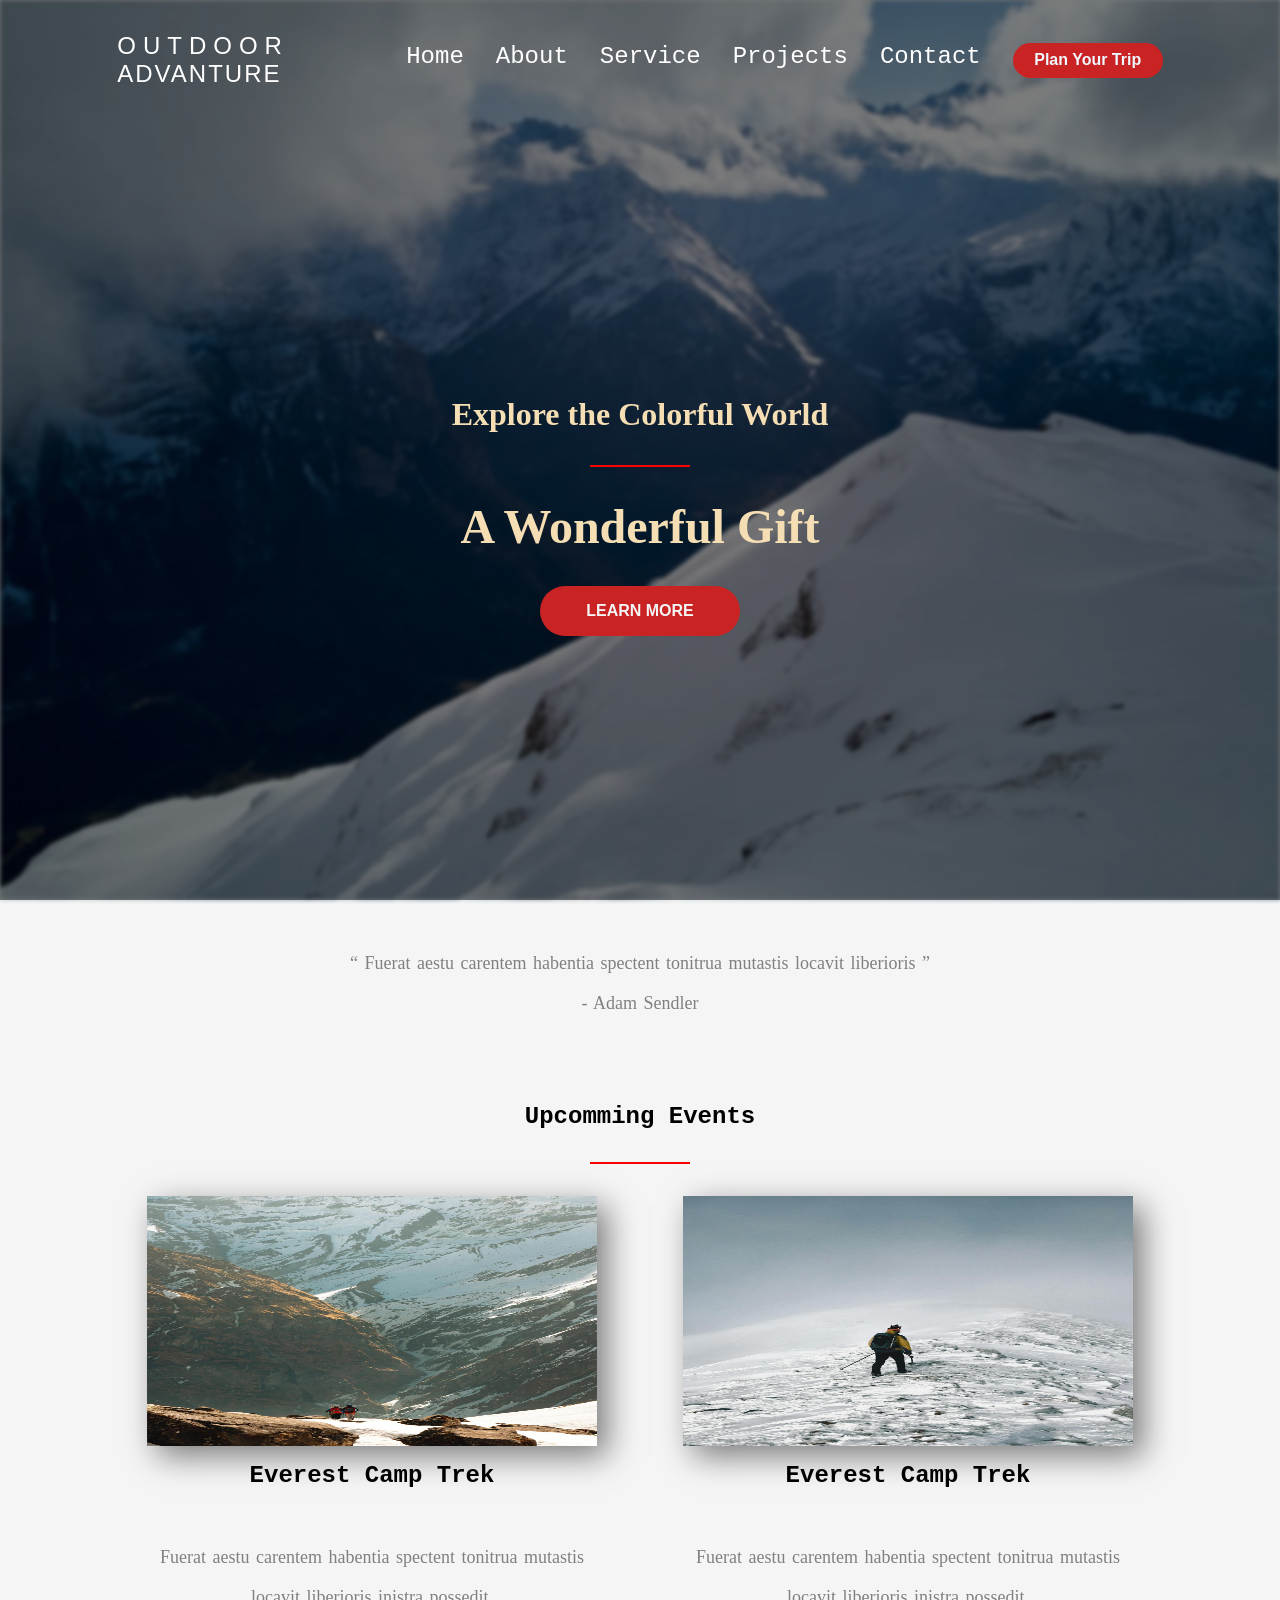
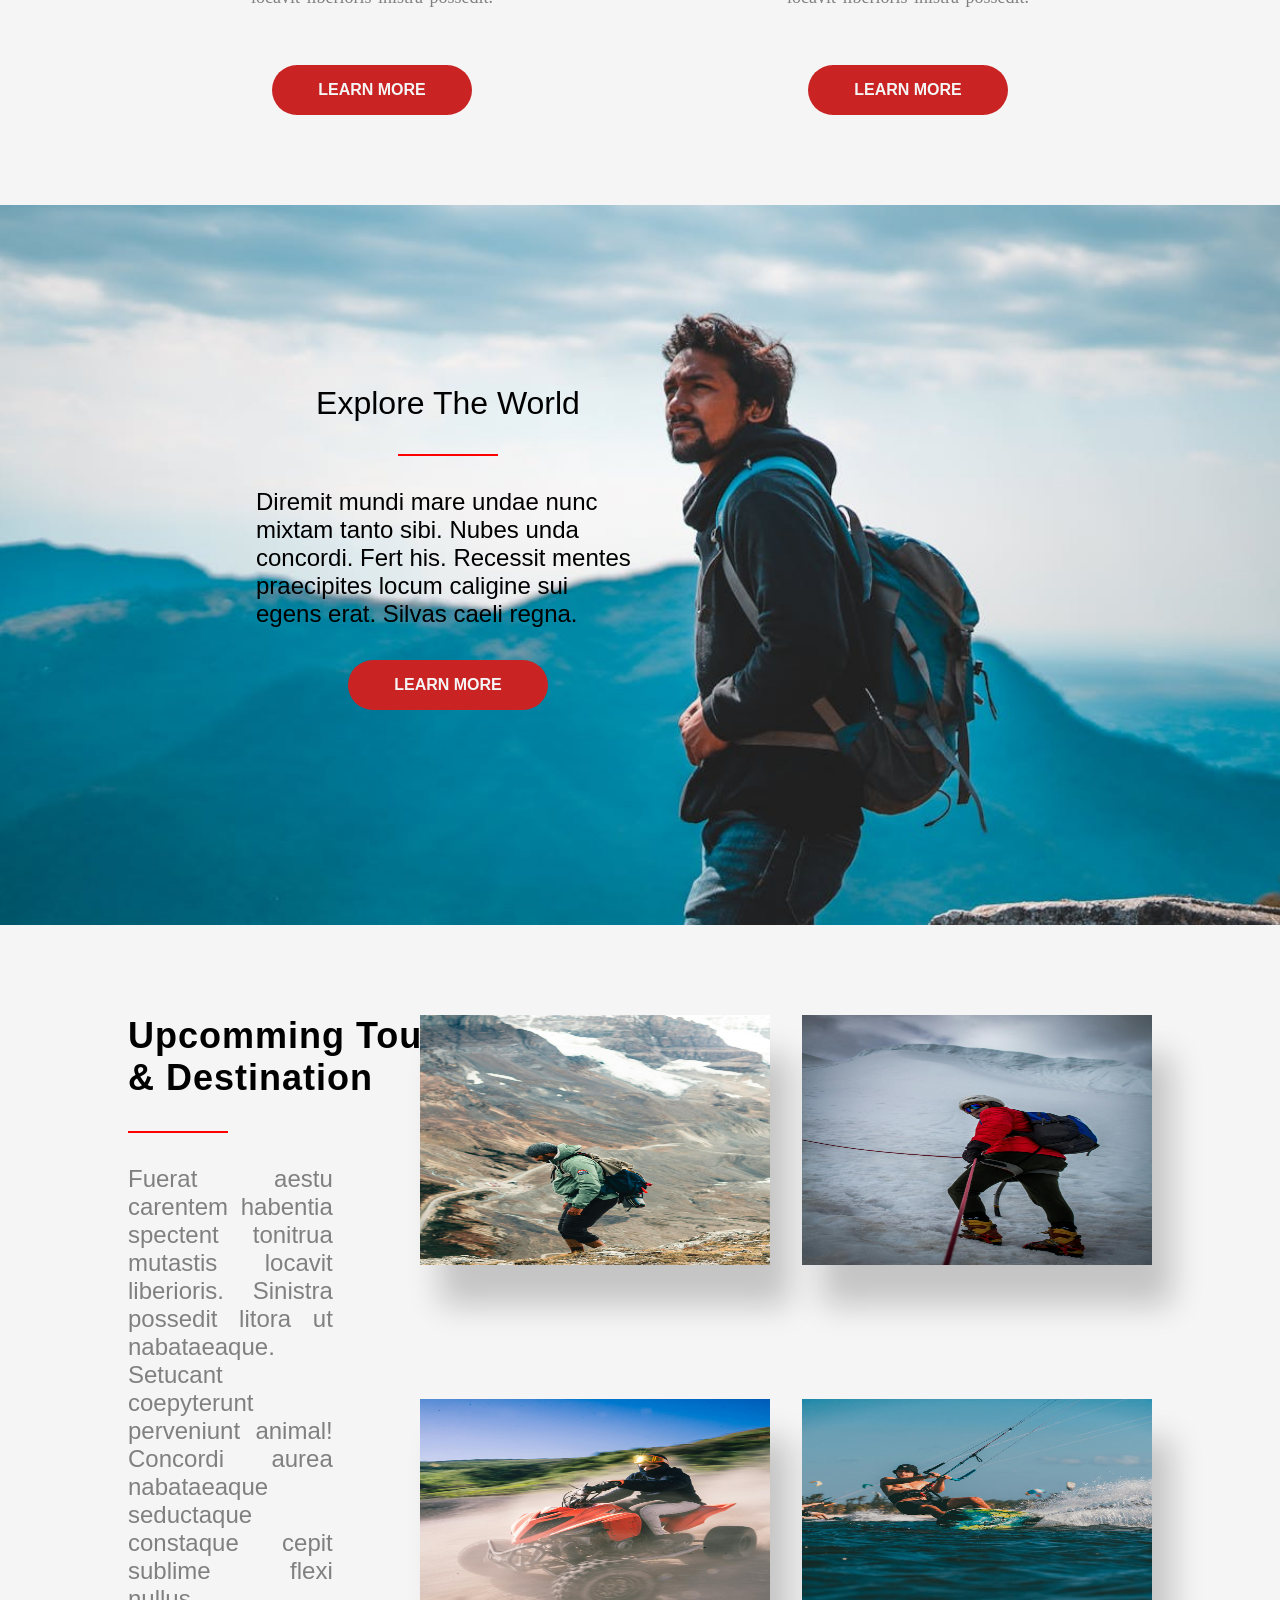
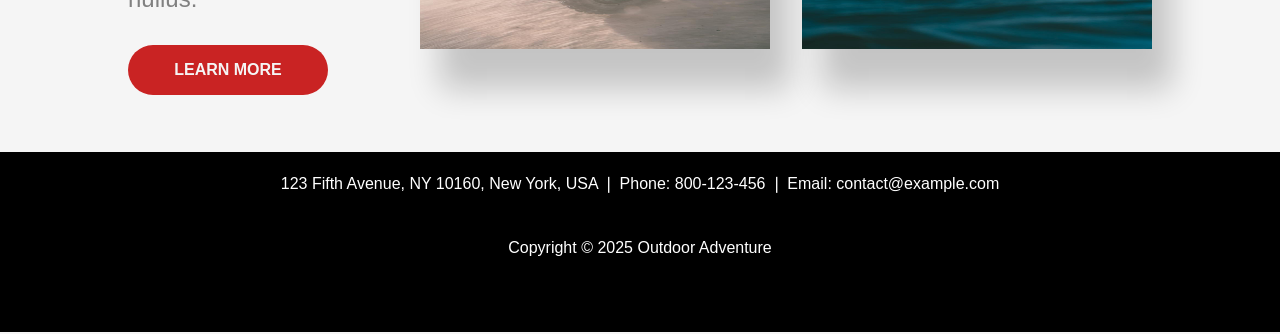
<file: index.html>
<!DOCTYPE html>
<html lang="en">
<head>
    <meta charset="UTF-8">
    <meta name="viewport" content="width=device-width, initial-scale=1.0">
    <title>Tourism</title>
    <link rel="stylesheet" href="style.css">
</head>
<body>
    <section id="home"></section>
        <header>
            <div class="header-section width">
                <h2>outdoor <br><span>advanture</span></h2>
                <nav>
                    <a href="#">home</a>            
                    <a href="about.html">about</a>            
                    <a href="service.html">service</a>            
                    <a href="projects.html">projects</a>            
                    <a href="contact.html">contact</a>  
                    <button>plan your trip</button>          
                </nav>
            </div>
        </header>
        <main>
            
                <div class="home-page">
                    <h3>
                        Explore the Colorful World
                    </h3>
                    <div class="small-line"></div>
                    <h2>
                        a wonderful gift
                    </h2>
                    <button class="learn-more">learn more</button>
                </div>
                <div class="event-outer-container animate-on-scroll">
                    <div class="event-inner-container">
                        <p><q> Fuerat aestu carentem habentia spectent tonitrua mutastis locavit liberioris </q> <br>- Adam Sendler</p>
                        <div class="events">
                            <h2>upcomming events</h2>
                            <div class="small-line"></div>
                            <div class="event-details">
                                <figure>
                                    <img src="./images/Everest Camp Trek.jpg" alt="everest camp terk" width="350px" height="200px">
                                    <h3>everest camp trek</h3>
                                    <p>Fuerat aestu carentem habentia spectent tonitrua mutastis locavit liberioris inistra possedit.</p>
                                    <button class="learn-more">learn more</button>
                                </figure>
                                <figure>                          
                                    <img src="./images/Walking Holidays.jpg" alt="Walking Holidays" width="350px" height="200px">
                                    <h3>everest camp trek</h3>
                                    <p>Fuerat aestu carentem habentia spectent tonitrua mutastis locavit liberioris inistra possedit.</p>
                                    <button class="learn-more">learn more</button>
                                </figure>
                            </div>
                        </div>
                    </div>
                </div>
                <div class="explore">
                    <div class="explore-top"></div>
                        <div class="explore-content animate-on-scroll">
                            <h3>explore the world</h3>
                            <div class="small-line left"></div>
                            <p>Diremit mundi mare undae nunc mixtam tanto sibi. Nubes unda concordi. Fert his. Recessit mentes praecipites locum caligine sui egens erat. Silvas caeli regna.</p>
                            <button class="learn-more">learn more</button>
                        </div>
                    <div class="explore-bottom"></div>
                </div>
                <div class="upcomming-tours-outer-container">
                    <div class="upcomming-tours-inner-container">
                        <div class="upcomming-tours animate-on-scroll">
                            <div class="upcomming-tours-content">
                                <h2>upcomming tours <br> &amp; destination</h2>
                                <div class="small-line"></div>
                                <p>Fuerat aestu carentem habentia spectent tonitrua mutastis locavit liberioris. Sinistra possedit litora ut nabataeaque. Setucant coepyterunt perveniunt animal! Concordi aurea nabataeaque seductaque constaque cepit sublime flexi nullus.</p>
                                <button class="learn-more">learn more</button>
                            </div>
                            <div class="sample-images">
                                <img src="./images/sampleimgae1.jpg" alt="sampleimgae1" width="350px" height="300px">
                                <img src="./images/sampleimgae2.jpg" alt="sampleimgae2" width="350px" height="300px">
                                <img src="./images/sampleimgae3.jpg" alt="sampleimgae3" width="350px" height="300px">
                                <img src="./images/sampleimgae4.jpg" alt="sampleimgae4" width="350px" height="300px">
                            </div>
                        </div>
                    </div>
                </div>
        </main>
        <footer>
            <p>123 Fifth Avenue, NY 10160, New York, USA &#x2758; Phone: 800-123-456 &#x2758; Email: contact&#64;example.com</p>
            <p>Copyright &copy; 2025 Outdoor Adventure</p>
        </footer>
    </section>
    
</body>
<!-- <script>
    document.addEventListener("DOMContentLoaded", function () {
        const observer = new IntersectionObserver((entries) => {
          entries.forEach((entry) => {
            if (entry.isIntersecting) {
              entry.target.classList.add('show');
              observer.unobserve(entry.target); // Optional: Only animate once
            }
          });
        });
      
        document.querySelectorAll('.animate-on-scroll').forEach((el) => {
          observer.observe(el);
        });
      });
</script> -->
</html>
</file>
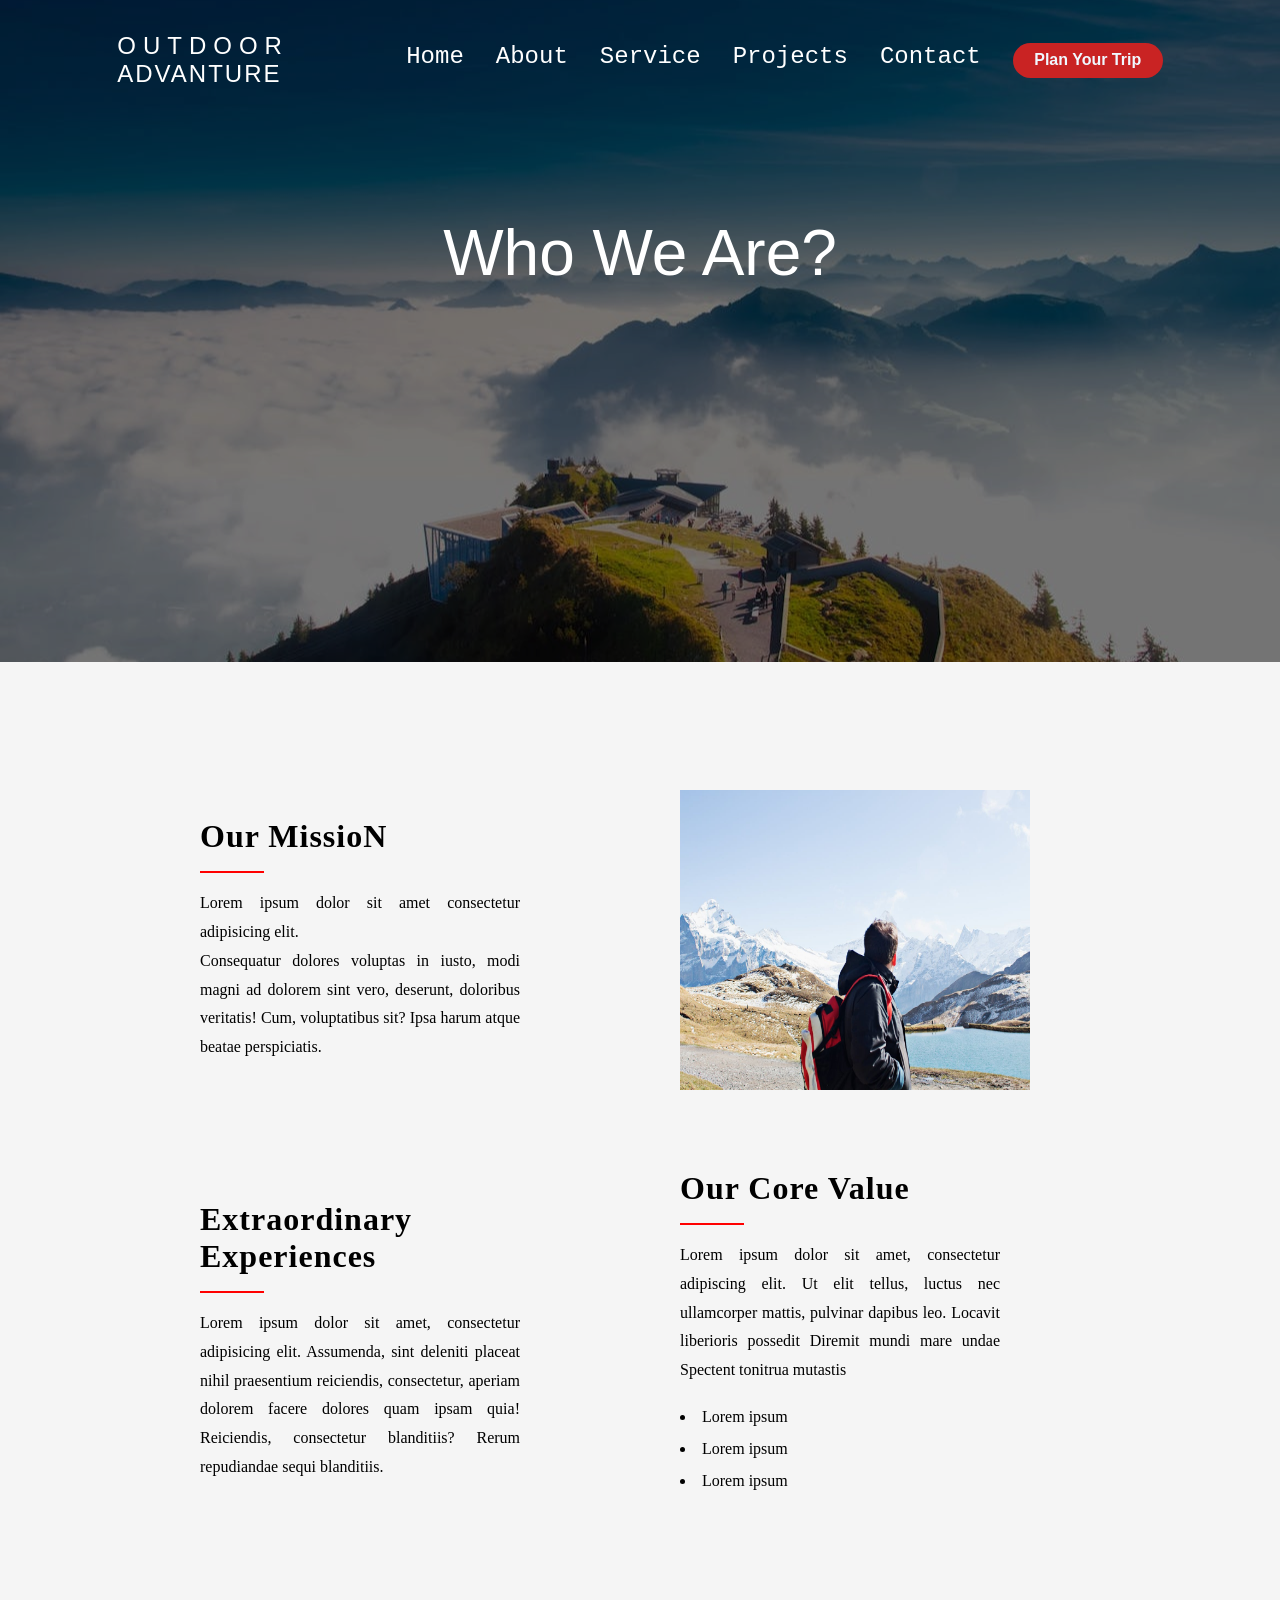
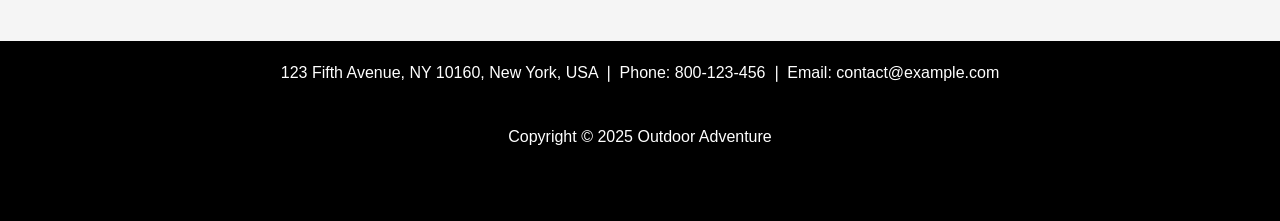
<file: about.html>
<!DOCTYPE html>
<html lang="en">
<head>
    <meta charset="UTF-8">
    <meta name="viewport" content="width=device-width, initial-scale=1.0">
    <title>tourism-about-page</title>
    <link rel="stylesheet" href="style.css">
</head>
<body>
    <style>
        body
        {
            background-color: whitesmoke;
        }
        header
        {
            height:80%;  
        }
        #about
        {
            height: 70vh;
            margin-top: 2rem;
        }

        #about::before
        {
            content: "";
            position: absolute;
            top:0;
            left: 0;
            height: 75%;
            width: 100%;
            background-image: url(./images/about\ page\ img.jpg);
            background-position: center;
            background-size: cover;
            z-index: -1;
        }

        #about::after
        {
            content: "";
            position: absolute;
            top:0;
            left: 0;
            height: 75%;
            width: 100%;
            background:rgba(0, 0, 0, 0.2);
            z-index: -1; 
        }
        .header-section
        {
            display: flex;
            width: 100%;
            justify-content: space-evenly;
            align-items: center;
            font-family: 'Courier New', Courier, monospace;
            text-transform: uppercase; 
        }
        header h3
        {
            color: rgb(255, 255, 255);
            font-size: 4rem;
            font-family: 'Segoe UI', Tahoma, Geneva, Verdana, sans-serif;
            font-weight: 500;
            text-transform: capitalize;
            text-align: center;
            margin-top: 10%;
        }
        
        .contents-inner-container
        {
            margin-bottom: 10%;
            width: 100%;
            height: 100%;
            background-color: whitesmoke;
            display: flex;
        }
        .contents-container
        {
            margin-top: 10%;
            width:100%;
            height:100%;
            display: grid;
            grid-template-columns: repeat(2,400px);
            justify-content: center;
            align-items:center;
            gap:5rem;
        }
        .contents-container div
        {
            display: flex;
            flex-direction: column;
            width:80%;
            gap:1rem;
            align-items: flex-start;
        }
        .contents-container div .small-line
        {
            width:20%;
        }
        .contents-container div h2
        {
        
           text-transform: capitalize;
           font-size: 2rem;
           letter-spacing: 1px;
        }
        .contents-container div p
        {
            font-weight: 400;
            line-height: 1.8rem;
            text-align: justify;
        }
        ul li
        {
            list-style:inside;
            line-height: 2rem;
        }
        @media (max-width: 768px) {
            .header-section {
                flex-direction: column;
                align-items: center;
                text-align: center;
                padding: 1rem;
            }
        
            nav {
                display: flex;
                flex-direction: column;
                gap: 0.5rem;
                margin-top: 1rem;
            }
        
            nav a,
            nav button {
                display: block;
                text-decoration: none;
                padding: 0.5rem 1rem;
                color: white;
                background-color: #444;
                border: none;
                border-radius: 4px;
                font-size: 1rem;
            }
        
            nav button {
                background-color: #f90;
                color: #fff;
            }
        
            header h3 {
                font-size: 2rem;
                margin-top: 1rem;
            }
        
            .contents-container {
                grid-template-columns: 1fr; /* One column layout */
                gap: 2rem;
                padding: 1rem;
            }
        
            .contents-container div {
                width: 100%;
                align-items: center;
                text-align: center;
            }
        
            .contents-container div p,
            .contents-container ul {
                text-align: justify;
                width: 100%;
            }
        
            .contents-container .image img {
                width: 100%;
                height: auto;
            }
        
            footer {
                padding: 1rem;
                font-size: 0.8rem;
                text-align: center;
            }
        }
        
    </style>
    <section id="about">
        <header>
            <div class="header-section">
                <h2>outdoor <br><span>advanture</span></h2>
                <nav>
                    <a href="index.html">home</a>            
                    <a href="about.html">about</a>            
                    <a href="service.html">service</a>            
                    <a href="projects.html">projects</a>            
                    <a href="contact.html">contact</a>  
                    <button>plan your trip</button>          
                </nav>
            </div>
            <h3>who we are?</h3>
        </header>
    </section>
        <main>
                <div class="contents-inner-container">
                    <div class="contents-container">
                        <div class="missons">
                            <h2>our missioN</h2>
                            <div class="small-line"></div>
                            <p>Lorem ipsum dolor sit amet consectetur adipisicing elit. <br>Consequatur dolores voluptas in iusto, modi magni ad dolorem sint vero, deserunt, doloribus veritatis! Cum, voluptatibus sit? Ipsa harum atque beatae perspiciatis.
                            </p>
                        </div>
                        <div class="image">
                            <img src="./images/mission img.jpg" alt="mission image" width="350px" height="300px">
                        </div>
                        <div class="experiences">
                            <h2>extraordinary experiences</h2>
                            <div class="small-line"></div>
                            <p width="300px">Lorem ipsum dolor sit amet, consectetur adipisicing elit. Assumenda, sint deleniti placeat nihil praesentium reiciendis, consectetur, aperiam dolorem facere dolores quam ipsam quia! Reiciendis, consectetur blanditiis? Rerum repudiandae sequi blanditiis.
                            </p>
                        </div>
                        <div class="our-value">
                            <h2>our core value</h2>
                            <div class="small-line"></div>
                            <p>Lorem ipsum dolor sit amet, consectetur adipiscing elit. Ut elit tellus, luctus nec ullamcorper mattis, pulvinar dapibus leo.
                                Locavit liberioris possedit
                                Diremit mundi mare undae
                                Spectent tonitrua mutastis
                                <ul>
                                    <li>Lorem ipsum</li>
                                    <li>Lorem ipsum</li>
                                    <li>Lorem ipsum</li>
                                </ul>
                            </p>
                        </div>
                    </div>
                </div>
        </main>
        <footer>
            <p>123 Fifth Avenue, NY 10160, New York, USA &#x2758; Phone: 800-123-456 &#x2758; Email: contact&#64;example.com</p>
            <p>Copyright &copy; 2025 Outdoor Adventure</p>
        </footer>
</body>

</html>
</file>
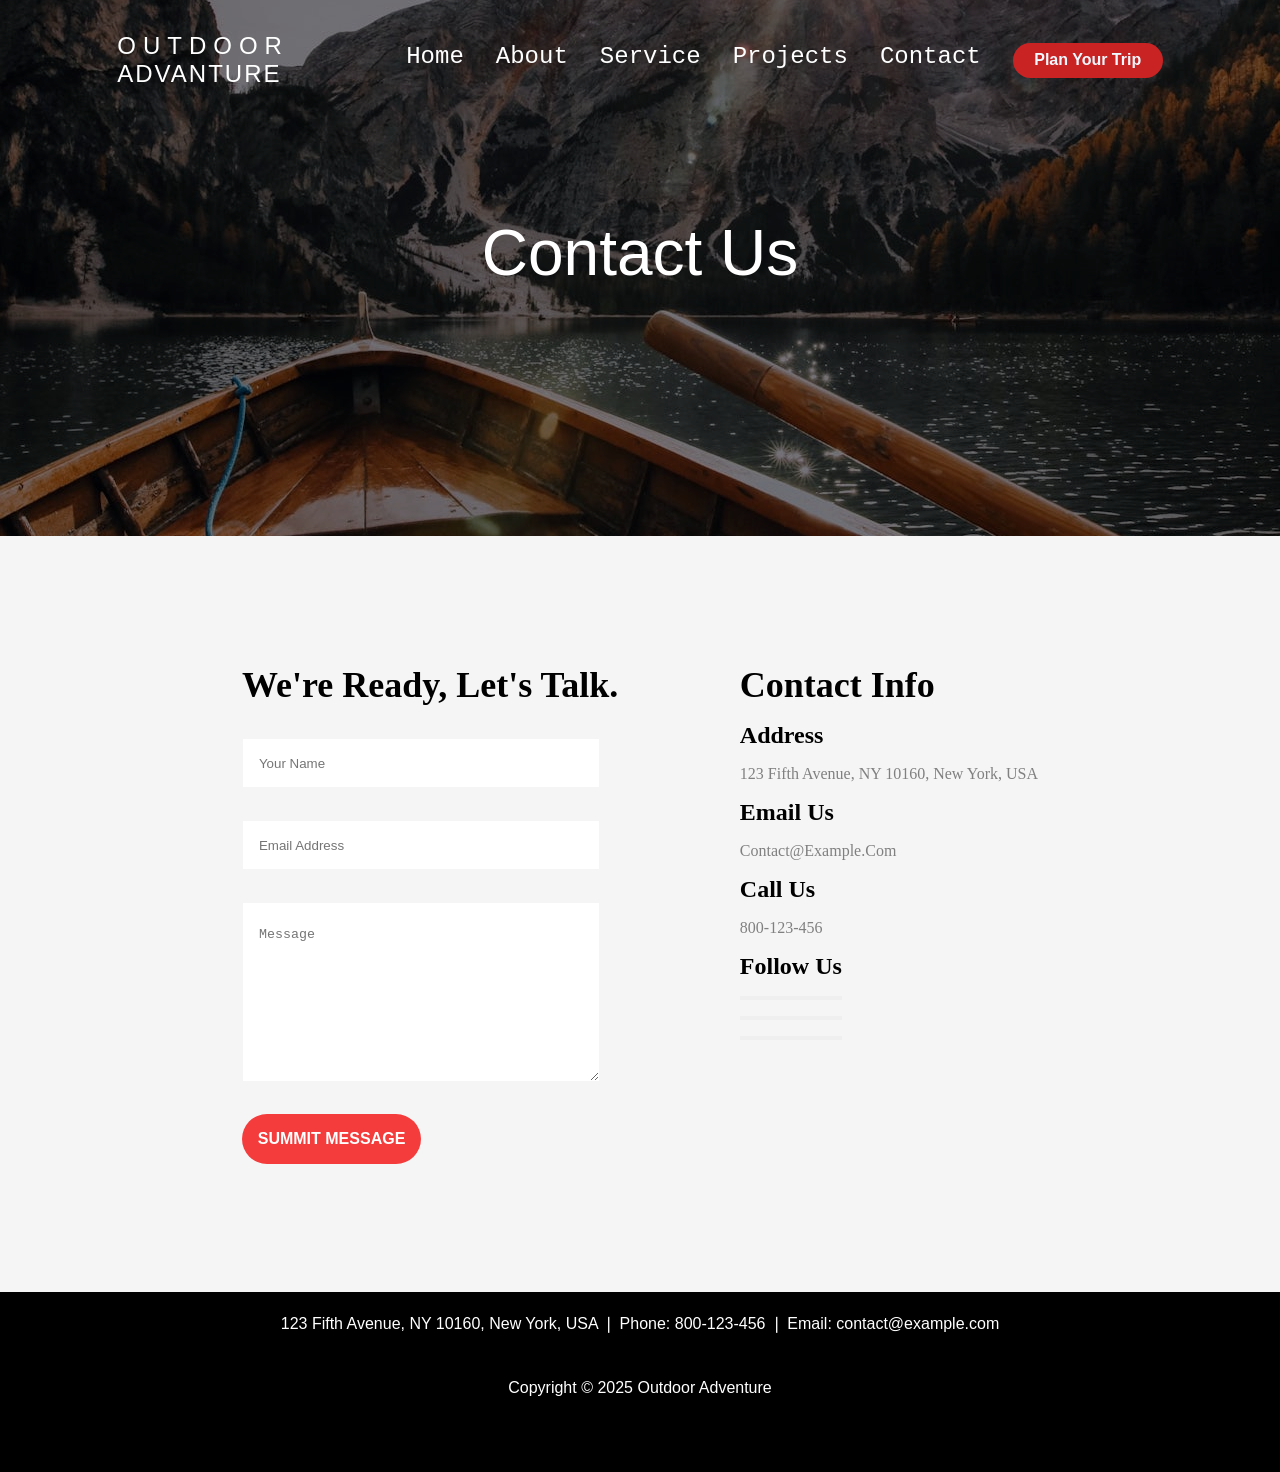
<file: contact.html>
<!DOCTYPE html>
<html lang="en">
<head>
    <meta charset="UTF-8">
    <meta name="viewport" content="width=device-width, initial-scale=1.0">
    <title>contact us</title>
    <link rel="stylesheet" href="style.css">
</head>
<body>
    <style>
        body
        {
            background-color: white;
        }
        header
        {
            height:80%;  
        }
        #contact
        {
            height: 70vh;
            margin-top: 2rem;
        }

        #contact::before
        {
            content: "";
            position: absolute;
            top:0;
            left: 0;
            height: 75%;
            width: 100%;
            background-image: url(./images/contact\ img.jpg);
            background-position: bottom;
            background-size: cover;
            z-index: -1;
        }

        #contact::after
        {
            content: "";
            position: absolute;
            top:0;
            left: 0;
            height: 75%;
            width: 100%;
            background:rgba(0, 0, 0, 0.2);
            z-index: -1; 
        }
        .header-section
        {
            display: flex;
            width: 100%;
            justify-content: space-evenly;
            align-items: center;
            font-family: 'Courier New', Courier, monospace;
            text-transform: uppercase; 
        }
        header h3
        {
            color: rgb(255, 255, 255);
            font-size: 4rem;
            font-family: 'Segoe UI', Tahoma, Geneva, Verdana, sans-serif;
            font-weight: 500;
            text-transform: capitalize;
            text-align: center;
            margin-top: 10%;
        }
        .contactus-outer-container
        {
            
            width: 100%;
            min-height: 100%;
            background-color: whitesmoke;
            display: flex;
            justify-content:center;
            align-items: center;
        }
        .contactus-inner-container
        {
            margin: 10% 0;
            width: 70%;
            display: flex;
            justify-content: space-evenly;
            align-items: flex-start;
        }

        .contact-form
        {
            
            display: flex;
            flex-direction: column;
            align-items: flex-start;
            justify-content: center;
            width:50%;
            height:100%;
            gap:2rem;
            font-size: 1.5rem;
            font-weight: 700;
            text-transform: capitalize;
        }
        form
        {
            display: flex;
            flex-direction: column;
            width:80%;
            height: 100%;
            gap:2rem;
        }
        form input
        {
            height:5vh;
            padding: 1.5rem 1rem;
            background-color: white; 
            text-transform: capitalize;
            border: 1px whitesmoke solid;
        }
        textarea
        {
            height: 20vh;
            padding: 1.5rem 1rem;
            background-color: white; 
            text-transform: capitalize;
            border: 1px whitesmoke solid;
            outline: none;
        }
        form button
        {
            width:50%;
            height:50px;
            background-color: rgb(245, 60, 60);
            color: white;
            border: none;
            border-radius: 30px;
            font-size: medium;
            font-weight: 700;
            text-transform: uppercase;
        }
        .contact-information
        {
            display: flex;
            flex-direction: column;
            align-items: flex-start;
            justify-content: center;
            gap:1rem;
            text-transform: capitalize;
            font-size: 1.5rem;
            font-weight: 700;
        }
        .contact-information div
        {
            font-size:medium;
            display: flex;
            flex-direction: column;
            gap:1rem;
        }
        .contact-information div p
        {
            font-weight: 400;   
            color: gray;
        }
        @media (max-width: 768px) {
            /* Header Section */
            .header-section {
                flex-direction: column;
                align-items: center;
                text-align: center;
                gap: 1rem;
                padding: 1rem;
            }
        
            nav {
                display: flex;
                flex-direction: column;
                gap: 0.5rem;
                align-items: center;
            }
        
            nav a,
            nav button {
                display: block;
                padding: 0.5rem 1rem;
                font-size: 1rem;
                background-color: #333;
                color: white;
                border-radius: 5px;
                text-decoration: none;
            }
        
            nav button {
                background-color: #f90;
                border: none;
            }
        
            header h3 {
                font-size: 2rem;
                margin-top: 1rem;
            }
        
            /* Contact Section */
            .contactus-inner-container {
                flex-direction: column;
                width: 90%;
                gap: 3rem;
            }
        
            .contact-form,
            .contact-information {
                width: 100%;
                align-items: center;
                text-align: center;
            }
        
            .contact-form h2,
            .contact-information h2 {
                font-size: 1.5rem;
            }
        
            form {
                width: 100%;
                align-items: center;
            }
        
            form input,
            textarea {
                width: 100%;
                font-size: 1rem;
            }
        
            form button {
                width: 100%;
                height: 45px;
                font-size: 1rem;
            }
        
            .contact-information div {
                width: 100%;
                align-items: center;
                text-align: center;
            }
        
            .contact-information div h2 {
                font-size: 1.2rem;
            }
        
            .contact-information div p {
                font-size: 1rem;
            }
        
            .contact-information div button {
                margin: 0 0.25rem;
                width: 35px;
                height: 35px;
                background-color: #eee;
                border: none;
                border-radius: 50%;
            }
        
            footer {
                font-size: 0.8rem;
                text-align: center;
                padding: 1rem;
            }
        }        
    </style>
    <section id="contact">
        <header>
            <div class="header-section">
                <h2>outdoor <br><span>advanture</span></h2>
                <nav>
                    <a href="index.html">home</a>            
                    <a href="about.html">about</a>            
                    <a href="service.html">service</a>            
                    <a href="projects.html">projects</a>            
                    <a href="contact.html">contact</a>  
                    <button>plan your trip</button>          
                </nav>
            </div>
            <h3>contact us</h3>
        </header>
        <main>
            <div class="contactus-outer-container">
                <div class="contactus-inner-container">
                    <div class="contact-form">
                        <h2>we're ready, let's Talk.</h2>
                        <form action="">
                                <input name="name" id="name" type="text" placeholder="your name">
                                <input name="email" id="email" type="email" placeholder="email address">
                                <textarea name="Message" id="Message" placeholder="Message"></textarea>
                                <button type="submit">summit message</button>
                        </form>
                    </div>
                    <div class="contact-information">
                        <h2>contact info</h2>
                        <div>
                            <h2>address</h2>
                            <p>123 Fifth Avenue, NY 10160, New York, USA</p>
                        </div>
                        <div>
                            <h2>email us</h2>
                            <p>contact@example.com</p>
                        </div>
                        <div>
                            <h2>call us</h2>
                            <p>800-123-456</p>
                        </div>
                        <div>
                            <h2>follow us</h2>
                            <button></button>
                            <button></button>
                            <button></button>
                        </div>
                    </div>
                </div>
            </div>
        </main>

        <footer>
            <p>123 Fifth Avenue, NY 10160, New York, USA &#x2758; Phone: 800-123-456 &#x2758; Email: contact&#64;example.com</p>
            <p>Copyright &copy; 2025 Outdoor Adventure</p>
        </footer>
    </section>
</body>
</html>
</file>
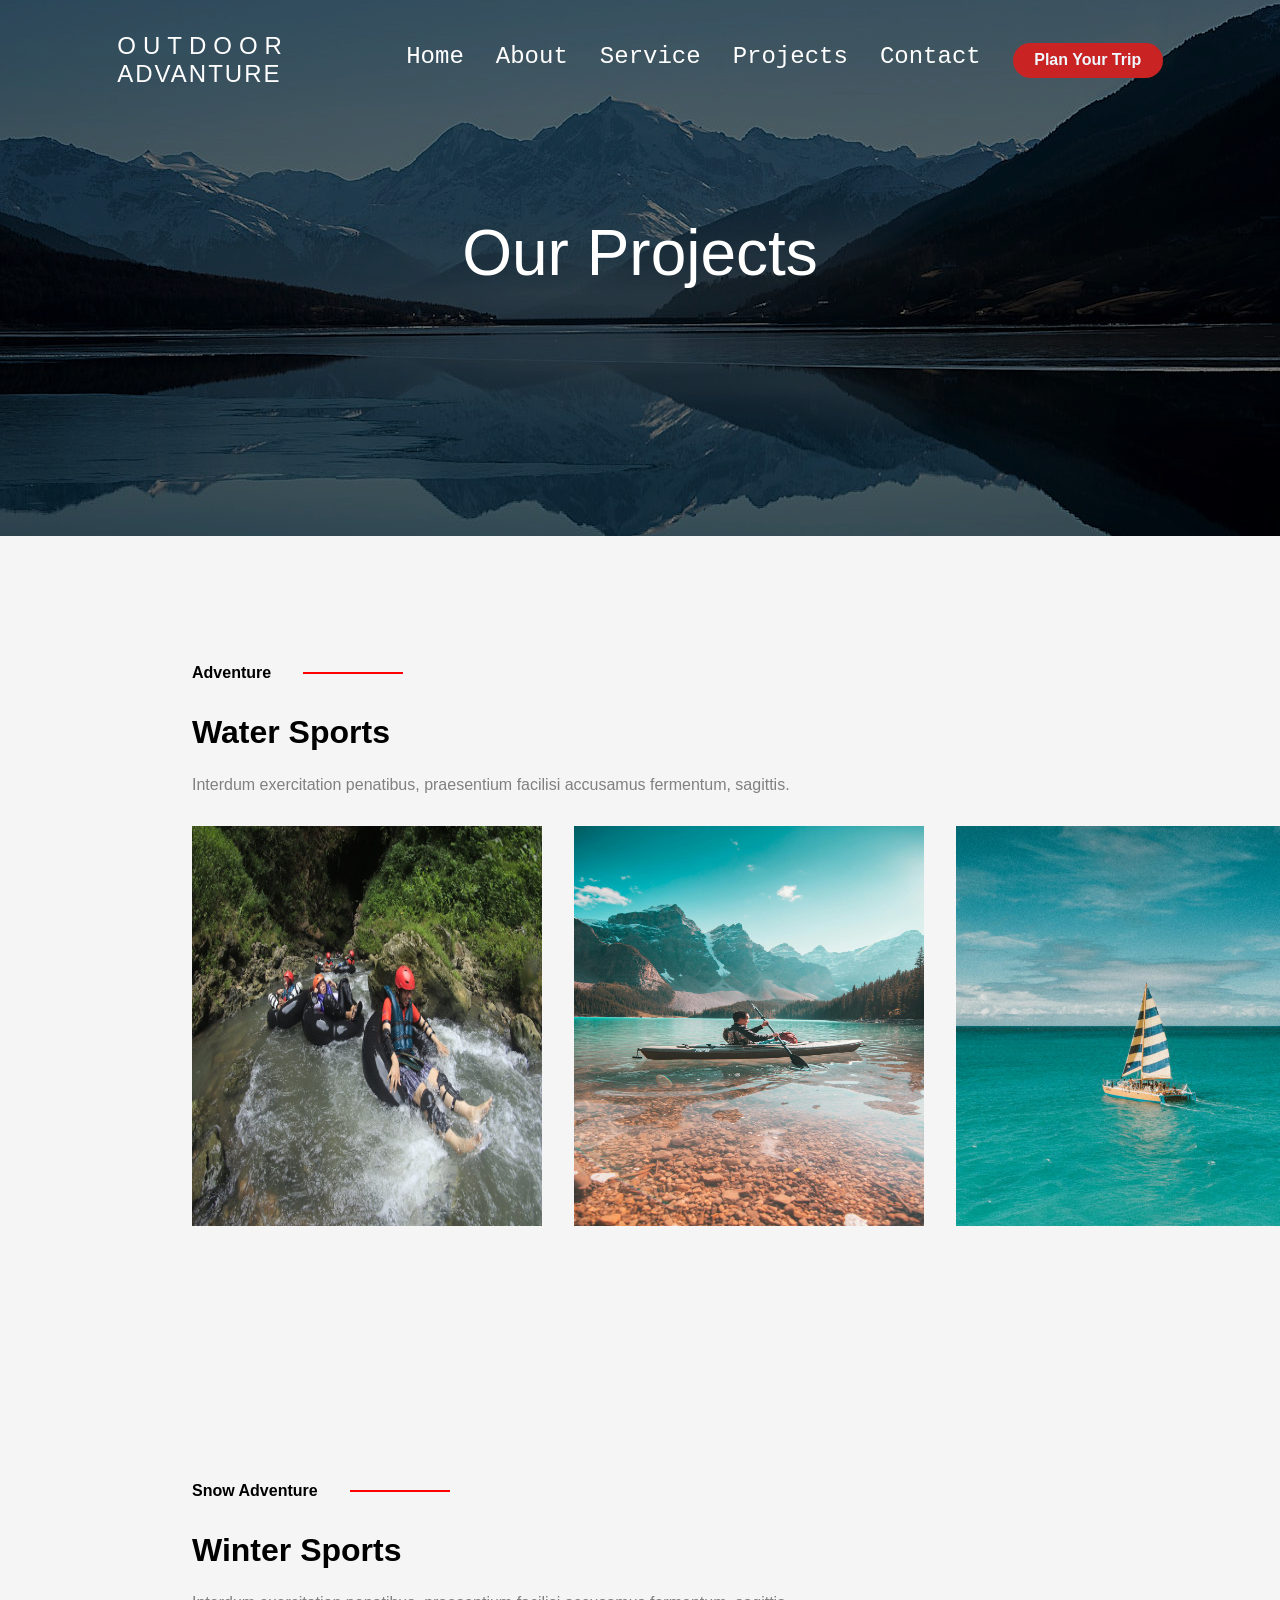
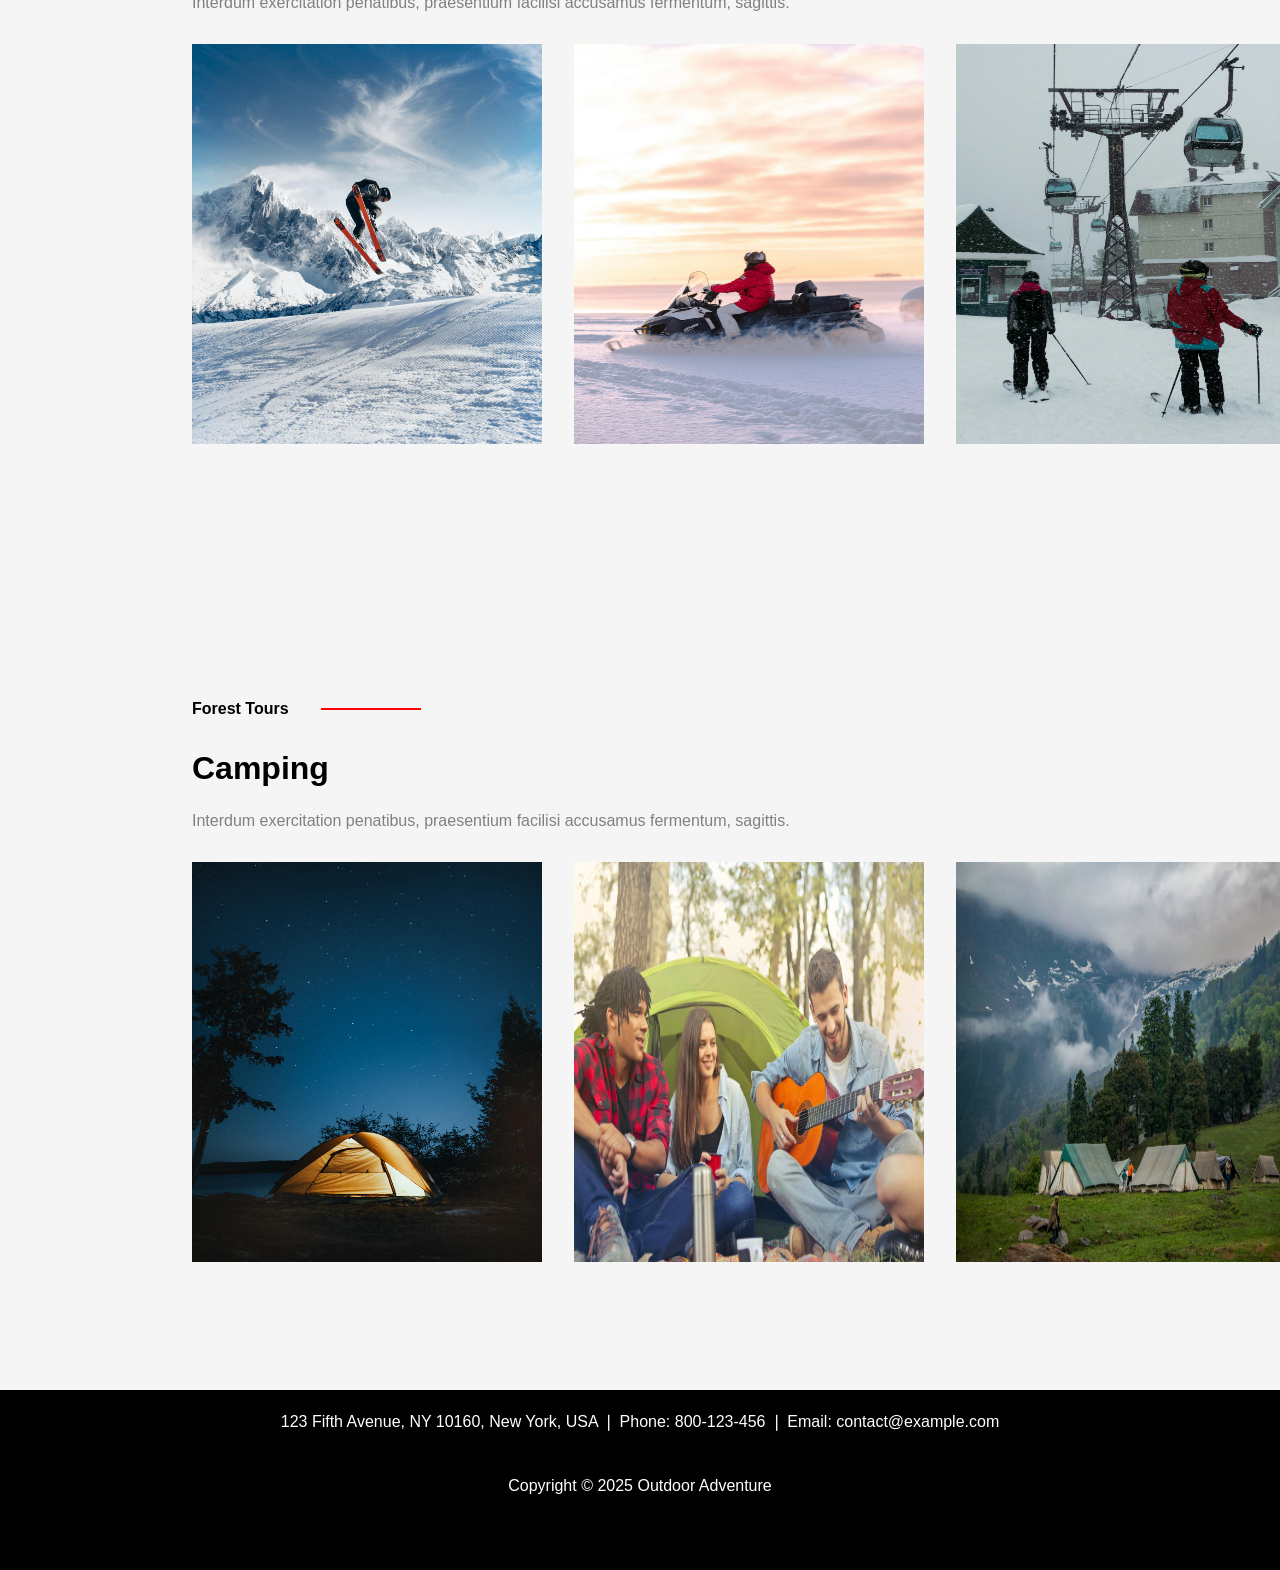
<file: projects.html>
<!DOCTYPE html>
<html lang="en">
<head>
    <meta charset="UTF-8">
    <meta name="viewport" content="width=device-width, initial-scale=1.0">
    <title>projects</title>
    <link rel="stylesheet" href="style.css">
</head>
<body>
    <style>
        body
        {
            background-color: white;
            font-family:'Segoe UI', Tahoma, Geneva, Verdana, sans-serif ;
        }
        header
        {
            height:80%; 
        }
        #projects
        {
            height: 70vh;
            margin-top: 2rem;
        }

        #projects::before
        {
            content: "";
            position: absolute;
            top:0;
            left: 0;
            height: 75%;
            width: 100%;
            background-image: url(./images/projects\ img.jpg);
            background-position: center;
            background-size: cover;
            z-index: -1;
        }

        #projects::after
        {
            content: "";
            position: absolute;
            top:0;
            left: 0;
            height: 75%;
            width: 100%;
            background:rgba(0, 0, 0, 0.2);
            z-index: -1; 
        }
        .header-section
        {
            display: flex;
            width: 100%;
            justify-content: space-evenly;
            align-items: center;
            font-family: 'Courier New', Courier, monospace;
            text-transform: uppercase; 
        }
        header h3
        {
            color: rgb(255, 255, 255);
            font-size: 4rem;
            font-weight: 500;
            text-transform: capitalize;
            text-align: center;
            margin-top: 10%;
        }
        .projects
        {
            
            width: 100%;
            min-height: 100%;
            background-color: whitesmoke;
            display: flex;
            flex-direction: column;
            justify-content: center;
            align-items: center;
        }
        .sports
        {
            margin: 10% 0;
            min-height: 100%;
            width:70%;
            display:flex;
            flex-direction: column;
            justify-content: space-around;
            align-items: flex-start;
            gap:2rem

        }
        .project-heading
        {
            display: flex;
            align-items: center;
            gap:2rem;
        }
        .project-heading h2
        {
            font-size: medium;
            font-weight: 700;
            text-transform: capitalize;
        }

        .content
        {
            height:80px;
            display: flex;
            flex-direction: column;
            justify-content: space-between;
            align-items: flex-start;
        }
        .content h2
        {
            text-transform: capitalize;
            font-size: 2rem;
        }
        .content p
        {
            color: gray;
        }
        .sports-images
        {
            display: flex;
            justify-content: space-around;
            align-items: center;
            gap:2rem;
        }
        @media (max-width: 768px) {
            /* Header adjustments */
            .header-section {
                flex-direction: column;
                align-items: center;
                text-align: center;
                gap: 1rem;
                padding: 1rem;
            }
        
            nav {
                display: flex;
                flex-direction: column;
                gap: 0.5rem;
                align-items: center;
            }
        
            nav a,
            nav button {
                display: block;
                padding: 0.5rem 1rem;
                font-size: 1rem;
                background-color: #333;
                color: #fff;
                border-radius: 5px;
                text-decoration: none;
            }
        
            nav button {
                background-color: #f90;
                border: none;
            }
        
            header h3 {
                font-size: 2rem;
                margin-top: 1rem;
            }
        
            /* Projects Section */
            .projects {
                padding: 1rem;
            }
        
            .sports {
                width: 100%;
                padding: 2rem 1rem;
                align-items: center;
            }
        
            .project-heading {
                flex-direction: column;
                text-align: center;
                gap: 0.5rem;
            }
        
            .content {
                align-items: center;
                text-align: center;
            }
        
            .content h2 {
                font-size: 1.5rem;
            }
        
            .content p {
                font-size: 1rem;
                color: gray;
                width: 90%;
            }
        
            .sports-images {
                flex-direction: column;
                gap: 1.5rem;
                align-items: center;
            }
        
            .sports-images img {
                width: 90%;
                height: auto;
                max-width: 350px;
            }
        
            /* Small line adjustment */
            .small-line {
                width: 40px;
                height: 3px;
                background-color: red;
                margin: 0 auto;
            }
        
            /* Footer styling */
            footer {
                font-size: 0.8rem;
                padding: 1rem;
                text-align: center;
            }
        }
    </style>
    <section id="projects">
        <header>
            <div class="header-section">
                <h2>outdoor <br><span>advanture</span></h2>
                <nav>
                    <a href="index.html">home</a>            
                    <a href="about.html">about</a>            
                    <a href="service.html">service</a>            
                    <a href="projects.html">projects</a>            
                    <a href="contact.html">contact</a>  
                    <button>plan your trip</button>          
                </nav>
            </div>
            <h3>our projects</h3>
        </header>
        <main>
            <div class="projects">
                <div class="sports">
                    <div class="project-heading">
                        <h2>adventure</h2>
                        <div class="small-line"></div>
                    </div>
                    <div class="content">
                        <h2>water sports</h2>
                        <p>Interdum exercitation penatibus, praesentium facilisi accusamus fermentum, sagittis.</p>
                    </div>
                    <div class="sports-images">
                        <img src="./images/watersports img1.jpg" alt="watersports img1" width="350px" height="400px">
                        <img src="./images/watersports img2.jpg" alt="watersports img2" width="350px" height="400px">
                        <img src="./images/watersports img3.jpg" alt="watersports img3" width="350px" height="400px">
                    </div>
                </div>

                <div class="sports">
                    <div class="project-heading">
                        <h2>snow adventure</h2>
                        <div class="small-line"></div>
                    </div>
                    <div class="content">
                        <h2>winter sports</h2>
                        <p>Interdum exercitation penatibus, praesentium facilisi accusamus fermentum, sagittis.</p>
                    </div>
                    <div class="sports-images">
                        <img src="./images/wintersports img1.jpg" alt="watersports img1" width="350px" height="400px">
                        <img src="./images/wintersports img2.jpg" alt="watersports img2" width="350px" height="400px">
                        <img src="./images/wintersports img3.jpg" alt="watersports img3" width="350px" height="400px">
                    </div>
                </div>

                <div class="sports">
                    <div class="project-heading">
                        <h2>forest tours</h2>
                        <div class="small-line"></div>
                    </div>
                    <div class="content">
                        <h2>camping</h2>
                        <p>Interdum exercitation penatibus, praesentium facilisi accusamus fermentum, sagittis.</p>
                    </div>
                    <div class="sports-images">
                        <img src="./images/camping img1.jpg" alt="watersports img1" width="350px" height="400px">
                        <img src="./images/camping img2.jpg" alt="watersports img2" width="350px" height="400px">
                        <img src="./images/camping img3.jpg" alt="watersports img3" width="350px" height="400px">
                    </div>
                </div>
            </div>
        </main>
        <footer>
            <p>123 Fifth Avenue, NY 10160, New York, USA &#x2758; Phone: 800-123-456 &#x2758; Email: contact&#64;example.com</p>
            <p>Copyright &copy; 2025 Outdoor Adventure</p>
        </footer>
    </section>
</body>
</html>
</file>
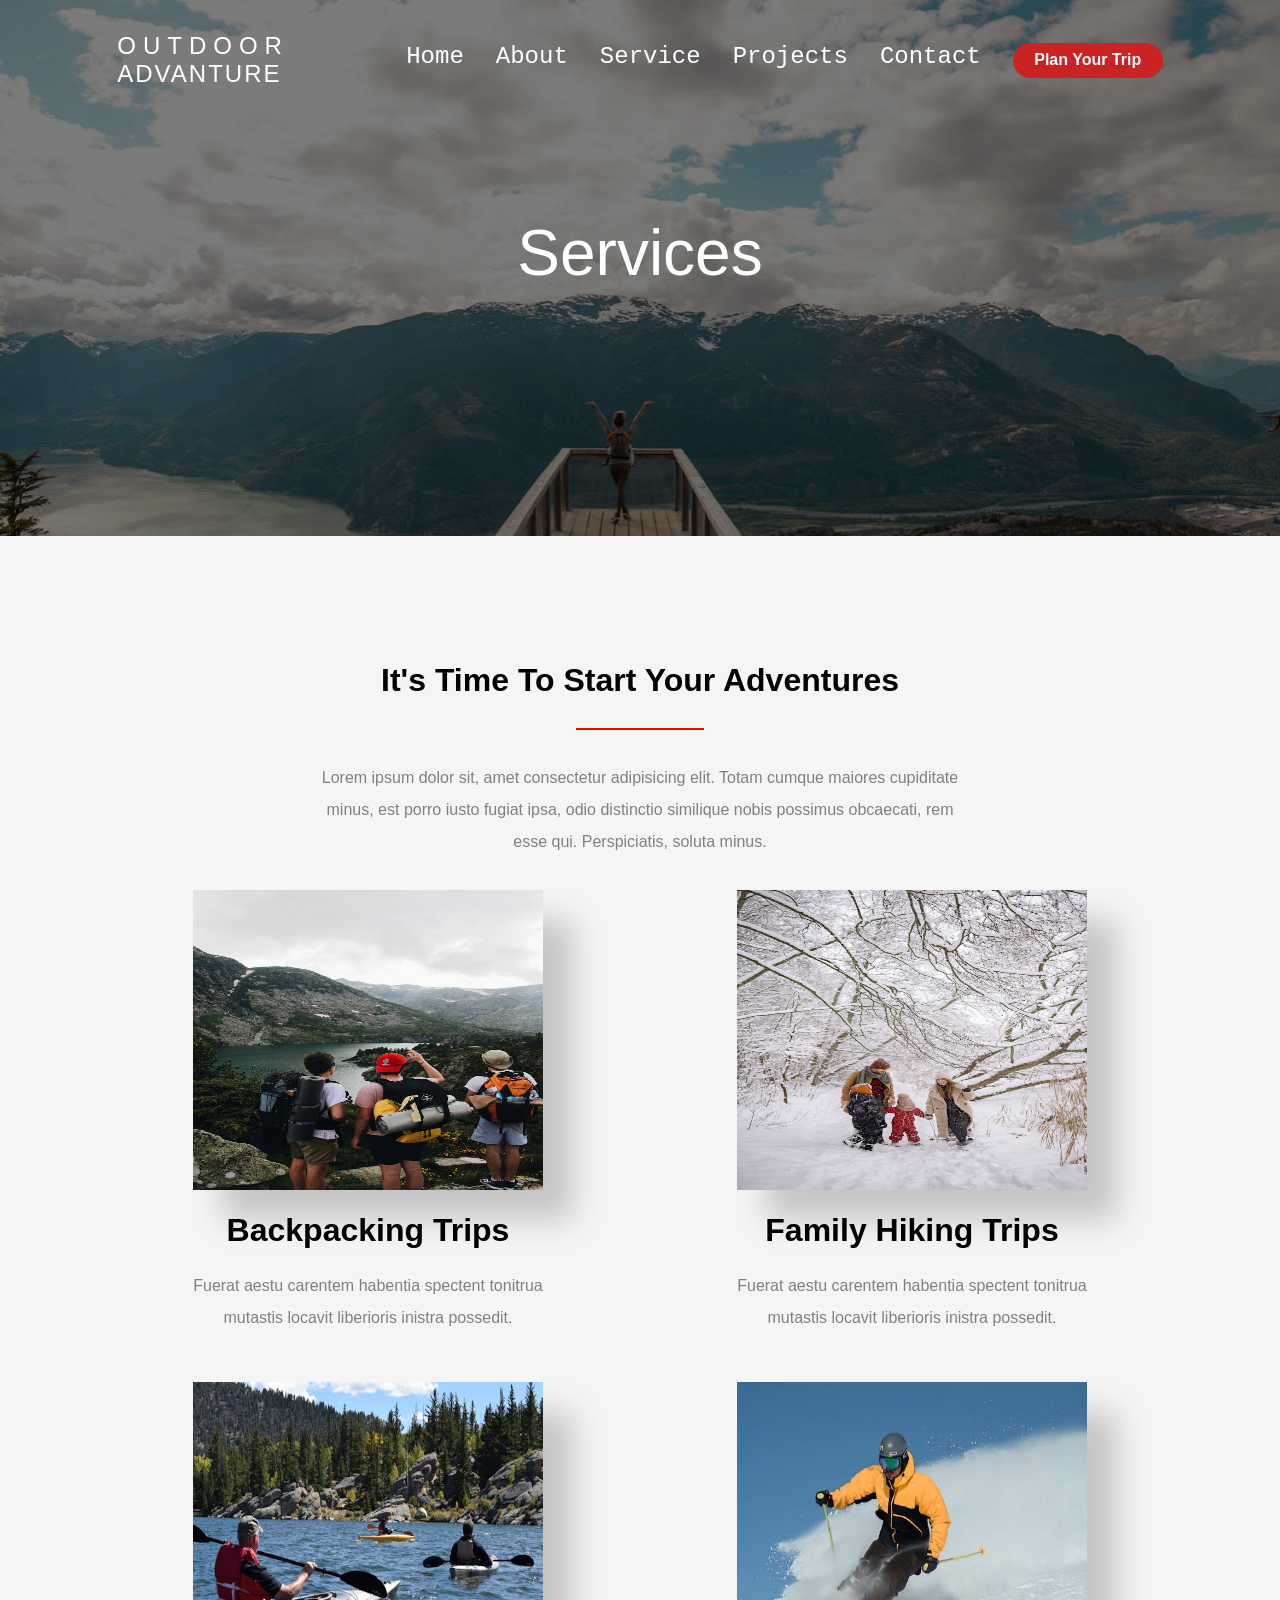
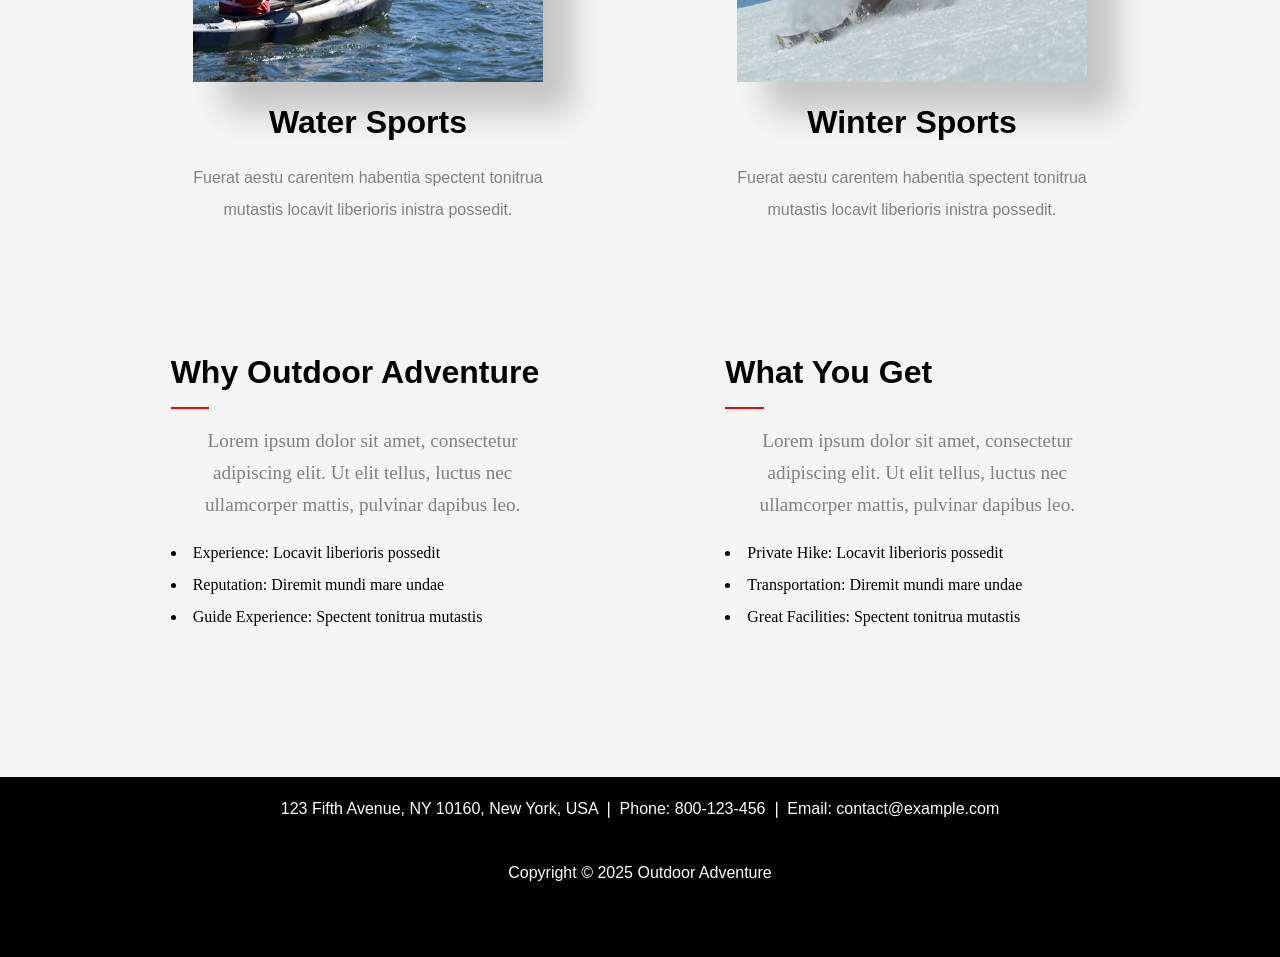
<file: service.html>
<!DOCTYPE html>
<html lang="en">
<head>
    <meta charset="UTF-8">
    <meta name="viewport" content="width=device-width, initial-scale=1.0">
    <title>tourism-service-page</title>
    <link rel="stylesheet" href="style.css">
</head>
<body>
    <style>
        body
        {
            background-color: whitesmoke;
        }
        header
        {
            height:80%; 
        }
        #service
        {
            height: 70vh;
            margin-top: 2rem;
        }

        #service::before
        {
            content: "";
            position: absolute;
            top:0;
            left: 0;
            height: 75%;
            width: 100%;
            background-image: url(./images/service\ img.jpg);
            background-position: center;
            background-size: cover;
            z-index: -1;
        }

        #service::after
        {
            content: "";
            position: absolute;
            top:0;
            left: 0;
            height: 75%;
            width: 100%;
            background:rgba(0, 0, 0, 0.2);
            z-index: -1; 
        }
        .header-section
        {
            display: flex;
            width: 100%;
            justify-content: space-evenly;
            align-items: center;
            font-family: 'Courier New', Courier, monospace;
            text-transform: uppercase; 
        }
        header h3
        {
            color: rgb(255, 255, 255);
            font-size: 4rem;
            font-family: 'Segoe UI', Tahoma, Geneva, Verdana, sans-serif;
            font-weight: 500;
            text-transform: capitalize;
            text-align: center;
            margin-top: 10%;
        }
        .content-outer-container
        {
            
            background-color: whitesmoke;
            min-height: 100%;
            width: 100%;
            display: flex;
            flex-direction: column;
            justify-content: center;
            align-items: center;
            gap:5rem
        }
        .contents
        {
            margin-top: 10%;
            display: flex;
            flex-direction: column;
            gap:2rem;
            justify-content: center;
            align-items: center;
            font-family: 'Segoe UI', Tahoma, Geneva, Verdana, sans-serif;
            line-height: 2rem;
        }
        .contents h2
        {
            text-transform: capitalize;
            font-size: 2rem;
            font-weight: 700; 
        }
        .contents p
        {
            width: 50%;
            text-align: center;
            color:gray;
        }
        .images-container
        {
            width:100%;
            height:100%;
            display: grid;
            grid-template-columns: repeat(2,400px);
            justify-content: center;
            align-items:center;
            column-gap:9rem;
            row-gap: 3rem;
        }
        .images-container .images
        {
            display: flex;
            flex-direction: column;
            width:100%;
            height: 100%;
            gap:1.5rem;
            align-items: center;
            justify-content: center;  
        }
        .images-container .images img
        {
            box-shadow: 30px 30px 30px rgba(0, 0, 0, .2);
        }
        .images-container .images p
        {
            width:100%;
            color:gray;
        }
        .questions-section
        {
            width:100%;
            min-height: 60vh;
            display: flex;
            justify-content: space-evenly;
            align-items: center;
        }
        .question
        {
            margin: 10% 0;
            display: flex;
            flex-direction: column;
            width: 30%;
            justify-content: center;
            align-items: flex-start;
            gap: 1rem;
        }
        .question h2
        {
            font-family: 'Segoe UI', Tahoma, Geneva, Verdana, sans-serif;
            font-size: 2rem;
            font-weight: 700;
            text-transform: capitalize;
        }
        .question p
        {
            font-weight: 300;
            color: gray;
            font-size: 1.2rem;
            line-height: 2rem;
            text-align: center;
        }
        .small-line
        {
            width: 10%;
        }
        ul li
        {
            list-style:inside;
            line-height: 2rem;
        }
        @media (max-width: 768px) {
            /* Header section becomes vertical */
            .header-section {
                flex-direction: column;
                align-items: center;
                text-align: center;
                padding: 1rem;
            }
        
            /* Nav links stack vertically */
            nav {
                display: flex;
                flex-direction: column;
                gap: 0.5rem;
                margin-top: 1rem;
            }
        
            nav a,
            nav button {
                display: block;
                text-decoration: none;
                padding: 0.5rem 1rem;
                background-color: #333;
                color: #fff;
                border: none;
                border-radius: 5px;
                font-size: 1rem;
                text-align: center;
            }
        
            nav button {
                background-color: #f90;
            }
        
            /* Title font size reduced */
            header h3 {
                font-size: 2rem;
                margin-top: 2rem;
            }
        
            /* Content width adjusted */
            .contents p {
                width: 90%;
                font-size: 1rem;
            }
        
            /* Images stack in one column */
            .images-container {
                grid-template-columns: 1fr;
                row-gap: 2rem;
                column-gap: 0;
                padding: 0 1rem;
            }
        
            .images-container .images img {
                width: 100%;
                height: auto;
            }
        
            .images-container .images h2,
            .images-container .images p {
                text-align: center;
                width: 100%;
            }
        
            /* Questions section stack vertically */
            .questions-section {
                flex-direction: column;
                gap: 2rem;
                padding: 0 1rem;
                margin-top: 2rem;
            }
        
            .question {
                width: 90%;
                align-items: center;
                text-align: center;
            }
        
            .question p {
                font-size: 1rem;
                line-height: 1.6rem;
            }
        
            /* Footer style for small screens */
            footer {
                font-size: 0.8rem;
                padding: 1rem;
                text-align: center;
            }
        
            .small-line {
                width: 40px;
                height: 3px;
                background-color: red;
                margin: 0 auto;
            }
        }
        
    </style>
    <section id="service">
        <header>
            <div class="header-section">
                <h2>outdoor <br><span>advanture</span></h2>
                <nav>
                    <a href="index.html">home</a>            
                    <a href="about.html">about</a>            
                    <a href="service.html">service</a>            
                    <a href="projects.html">projects</a>            
                    <a href="contact.html">contact</a>  
                    <button>plan your trip</button>          
                </nav>
            </div>
            <h3>services</h3>
        </header>
        <main>
            <div class="content-outer-container">
                <div class="contents">
                    <h2>it's time to start your adventures</h2>
                    <div class="small-line"></div>
                    <p>
                        Lorem ipsum dolor sit, amet consectetur adipisicing elit. Totam cumque maiores cupiditate minus, est porro iusto fugiat ipsa, odio distinctio similique nobis possimus obcaecati, rem esse qui. Perspiciatis, soluta minus.
                    </p>
                    <div class="images-container">
                        <div class="images">
                            <img src="./images/Backpacking Trips.jpg" alt="Backpacking Trips" width="350px" height="300px">
                            <h2>Backpacking Trips</h2>
                            <p>Fuerat aestu carentem habentia spectent tonitrua mutastis locavit liberioris inistra possedit.</p>
                        </div>
                        <div class="images">
                            <img src="./images/Family Hiking Trips.jpg" alt="Family Hiking Trips" width="350px" height="300px">
                            <h2>Family Hiking Trips</h2>
                            <p>Fuerat aestu carentem habentia spectent tonitrua mutastis locavit liberioris inistra possedit.</p>
                        </div>
                        <div class="images">
                            <img src="./images/Water Sports.jpg" alt="Water Sports" width="350px" height="300px">
                            <h2>Water Sports</h2>
                            <p>Fuerat aestu carentem habentia spectent tonitrua mutastis locavit liberioris inistra possedit.</p>
                        </div>
                        <div class="images">
                            <img src="./images/Winter Sports.jpg" alt="Winter Sports" width="350px" height="300px">
                            <h2>Winter Sports</h2>
                            <p>Fuerat aestu carentem habentia spectent tonitrua mutastis locavit liberioris inistra possedit.</p>
                        </div>
                        
                    </div>
                </div>
            </div>
            <div class="questions-section">
                <div class="question">
                    <h2>why outdoor Adventure</h2>
                    <div class="small-line"></div>
                    <p>Lorem ipsum dolor sit amet, consectetur adipiscing elit. Ut elit tellus, luctus nec ullamcorper mattis, pulvinar dapibus leo.
                        <ul>
                            <li>Experience: Locavit liberioris possedit</li>
                            <li>Reputation: Diremit mundi mare undae</li>
                            <li>Guide Experience: Spectent tonitrua mutastis</li>
                        </ul>
                    </p>
                </div>
                <div class="question">
                    <h2>what you get</h2>
                    <div class="small-line"></div>
                    <p>Lorem ipsum dolor sit amet, consectetur adipiscing elit. Ut elit tellus, luctus nec ullamcorper mattis, pulvinar dapibus leo.
                        <ul>
                            <li>Private Hike: Locavit liberioris possedit</li>
                            <li>Transportation: Diremit mundi mare undae</li>
                            <li>Great Facilities: Spectent tonitrua mutastis</li>
                        </ul>
                    </p>
                </div>
            </div>
        </main>
        <footer>
            <p>123 Fifth Avenue, NY 10160, New York, USA &#x2758; Phone: 800-123-456 &#x2758; Email: contact&#64;example.com</p>
            <p>Copyright &copy; 2025 Outdoor Adventure</p>
        </footer>
    </section>
</body>
</html>
</file>
<file: style.css>
*
{
    margin: 0;
    padding: 0;
    box-sizing: border-box;
    scroll-behavior: smooth;
}
body
{
    min-height: 100%;
    width:100%;
    background-color: whitesmoke;
}
section
{
    min-height:100%;
    min-width: 80%;
}
#home
{
    margin: 2rem;
}

#home::before
{
    content: "";
    position: absolute;
    top:0;
    left: 0;
    height: 100%;
    width: 100%;
    background-image: url(./images/pexels-vallka-10820317.jpg);
    filter: blur(2px);
    background-position: top;
    background-size: cover;
    z-index: -1;
}

#home::after
{
    content: "";
    position: absolute;
    top:0;
    left: 0;
    height: 100%;
    width: 100%;
    background:rgba(0,0,0,0.2);
    z-index: -1;
}
.header-section
{
    
    display: flex;
    width: 100%;
    justify-content: space-evenly;
    align-items: center;
    font-family: 'Courier New', Courier, monospace;
    text-transform: uppercase; 
}
.header-section h2
{
    font-family:'Segoe UI', Tahoma, Geneva, Verdana, sans-serif;
    letter-spacing: 7px;
    font-weight: 500;
    color: white;
}
.header-section h2 span{
    letter-spacing: 2px;
}
.header-section nav
{
    display: flex;
    gap:2rem;
    place-content: center;
}
.header-section nav a
{
    text-decoration: none;
    color: rgb(255, 255, 255);
    font-size: 1.5rem;
    font-weight: 500;
    text-transform: capitalize;
}
.header-section nav button
{
    width:150px;
    height: 35px;
    padding: 0.2rem 0;
    border: none;
    border-radius: 30px;
    background-color: rgb(201, 35, 35);
    color: aliceblue;
    font-size: medium;
    font-weight: 600;
    text-transform: capitalize;
}
.header-section nav button:hover,
.header-section nav button:focus
{
    cursor: pointer;
    background-color:rgb(209, 122, 122);
    transition: 0.8s ease-in-out;
}
header::before {
    content: '';
    position: absolute;
    top: 0; left: 0;
    width: 100%; height: 100%;
    background-color: rgba(0, 0, 0, 0.4); /* Dark overlay */
    z-index:-1;
}
.home-page
{   
    position: relative;
    min-height:95vh;
    width:100%;
    display: flex;
    flex-direction: column;
    justify-content: center;
    align-items: center;
    color:wheat;
    text-shadow: 2px 2px 6px rgb(#f2af3b);
    font-family: 'Times New Roman', Times, serif;
    row-gap: 2rem;
    overflow: hidden;
    z-index: 1;
}

.home-page h3
{
    
    font-size: 2rem;
    font-weight: 600;
    
}
.small-line
{
    height:2px;
    width: 100px;
    background-color:red
}
.home-page h2
{
    font-size: 3em;
    font-weight: 600;
    text-transform: capitalize;
}
.learn-more
{
    width:200px;
    height: 50px;
    background-color: rgb(201, 35, 35);
    color: whitesmoke;
    font-weight: 600;
    font-size: 1rem;
    border-radius: 30px;
    border: none;
    text-transform: uppercase;
}
.event-outer-container
{
    width:100%;
    display: flex;
    justify-content: center;
    align-items: center;
    background-color: whitesmoke;
    animation-name: animateFromLeft;
    animation-duration: 4s;
}
.event-inner-container
{
    
    width: 80%;
    display: flex;
    flex-direction: column;
    justify-content: center;
    align-items: center;
    gap:5rem;
}
.event-inner-container  p
{
    font-family:'Times New Roman', Times, serif;
    font-size: large;
    font-weight: 500;
    word-spacing: 2px;
    text-align: center;
    line-height: 40px;
    color: gray;
}
.event-inner-container .events
{
    display: flex;
    flex-direction: column;
    gap:2rem;
    align-items: center;
    justify-content: center;   
}
.events h2
{
    font-size: 1.5rem;
    font-family: monospace;
    text-transform: capitalize;
}
.events .event-details
{
    display: flex;
    flex-direction: row;
    align-items: center;
    gap:3rem;
}
.events .event-details figure
{
    display: flex;
    flex-flow: column wrap;
    align-items: center;
    gap:1rem
}
.events .event-details figure img
{
    box-shadow: 10px 10px  30px rgba(0, 0, 0, .5);
    width:450px;
    height:250px;

}
.events .event-details figure img:hover
{
    transform: scale(1.1) translate(0px,-5px);
    transition: 0.8s ease-in-out;
}
@keyframes animateFromLeft {
    0%
    {
        transform: translate(-1000px,0px)
    }
    
    100%
    {
        transform: translate(0px,0px)
    }

}
.events .event-details figure h3
{
    font-family: monospace;
    font-size: 1.5rem;
    font-weight: 600;
    text-transform: capitalize;
}
.events .event-details figure p
{
    font-weight:200;
    padding: 2rem;   
}
.explore
{
    min-height:100vh;
    width: 100%;
    background-image: url(./images/explore.jpg);
    background-repeat: no-repeat;
    background-size: cover;
    background-position:center;
    display:flex;
    flex-direction: column;
    justify-content: space-between;
    position: relative;
}
.explore .explore-top
{
    background-color:whitesmoke;
    height:10vh;
    position: static;
    top:0;
}
.explore-content
{
    display: flex;
    flex-direction: column;
    align-items: center;
    width:30%;
    gap:2rem;   
    color: black;
    font-family: 'Segoe UI', Tahoma, Verdana, sans-serif;
    position: absolute;
    top:30%;
    left:20%;
    animation-name: animateFromDownwards;
    animation-duration: 4s;
    transition: all;
}
@keyframes animateFromDownwards {
    0%
    {
        transform: translate(0px,100px);
    }
    100%
    {
        transform: translate(0px,0px);
    }
}
.explore-content h3
{
    
    font-size: 2rem;
    font-weight: 500;
    text-transform: capitalize;
}
.explore-content p
{
   font-size: 1.5rem;
   font-weight: 400;
   
}
.explore .explore-bottom
{
    background-color:whitesmoke;
    height:10vh;
    position: static;
    bottom:0;
    
}
.upcomming-tours-outer-container
{
    
    width:100%;
    min-height:100%;
    display: flex;
    justify-content: center;
    align-items: center;
    gap:2rem;
}
.upcomming-tours-inner-container
{
    width:80%;
    height:100%;
    display:flex;
}
.upcomming-tours
{
    display:flex;
    width:100%;
    animation-name: animateFromRight;
    animation-duration: 4s;
    transition: all;
}
.upcomming-tours-content
{
    font-family: 'Segoe UI', Tahoma, Geneva, Verdana, sans-serif;
    font-size: 1.5rem;
    font-weight: 500;
    width:50%;
    display:flex;
    flex-direction: column;
    row-gap:2rem ;
}
.upcomming-tours-content h2
{
    text-transform: capitalize;
    letter-spacing: 1px;
}
.upcomming-tours-content p
{
    font-weight: 300;
    width:50%;
    color: gray;
    text-align: justify;
}
.sample-images
{
    width:60%;
    height:100%;
    display: grid;  
    grid-template-columns:repeat(2,1fr); 
    gap:2rem;
    justify-content: end;
    margin-bottom: 20%;
}
.sample-images img
{
    box-shadow: 20px 40px 30px rgba(0, 0, 0, .2);
    width:350px;
    height:250px;
}

@keyframes animateFromRight {
    0%
    {
        transform:translate(1000px,0px) ;
    }
    100%
    {
        transform:translate(0px,0px) ;
    }
} 
footer{
    background-color: black;
    color:white;
    height:20vh;
    text-align: center;
    line-height: 4rem;
    font-weight: 500;
    font-family: 'Segoe UI', Tahoma, Geneva, Verdana, sans-serif;
}

/*animate
.animate-on-scroll {
    opacity: 0;
    transform: translateX(50px); 
    
    transition: all 1s ease-in-out;
  }
  
.animate-on-scroll.show {
    opacity: 1;
    transform: translateX(0px);
  }*/
@media screen and (max-width: 768px) {
    /* Header adjustments */
    .header-section {
      flex-direction: column;
      align-items: center;
      text-align: center;
      gap: 1rem;
    }
  
    .header-section nav {
      display: none;
      flex-direction: column;
      gap: 1rem;
    }
  
    .header-section nav button {
      width: 100%;
    }
  
    /* Home page text */
    .home-page h3 {
      font-size: 1.5rem;
      text-align: center;
    }
  
    .home-page h2 {
      font-size: 2rem;
      text-align: center;
    }
  
    .learn-more {
      width: 80%;
    }
  
    /* Event Section */
    .events .event-details {
      flex-direction: column;
      align-items: center;
    }
  
    .events .event-details figure img {
      width: 90%;
      height: auto;
    }
  
    .event-inner-container p {
      padding: 0 1rem;
    }
  
    /* Explore section */
    .explore-content {
      position: static;
      width: 90%;
      margin: 2rem auto;
      text-align: center;
    }
  
    .explore-content h3 {
      font-size: 1.8rem;
    }
  
    .explore-content p {
      font-size: 1rem;
      font-weight: 600;
      color:wheat
    }
  
    /* Tours section */
    .upcomming-tours-inner-container {
      flex-direction: column;
      align-items: center;
    }
    .upcomming-tours
    {
        flex-direction: column;
        gap:2rem;
        align-items: center;
    }
    .upcomming-tours-content {
      width: 90%;
      font-size: 1rem;
      align-items: center;
    }
    .upcomming-tours-content p {
      width: 100%;
    }
  
    .sample-images {
      grid-template-columns: 1fr;
      gap: 1rem;
      width: 90%;
      justify-items: center;
    }
  
    .sample-images img {
      width: 100%;
      height: auto;
    }
  
    /* Footer */
    footer {
      font-size: 0.9rem;
      line-height: 2rem;
    }
  }
</file>
